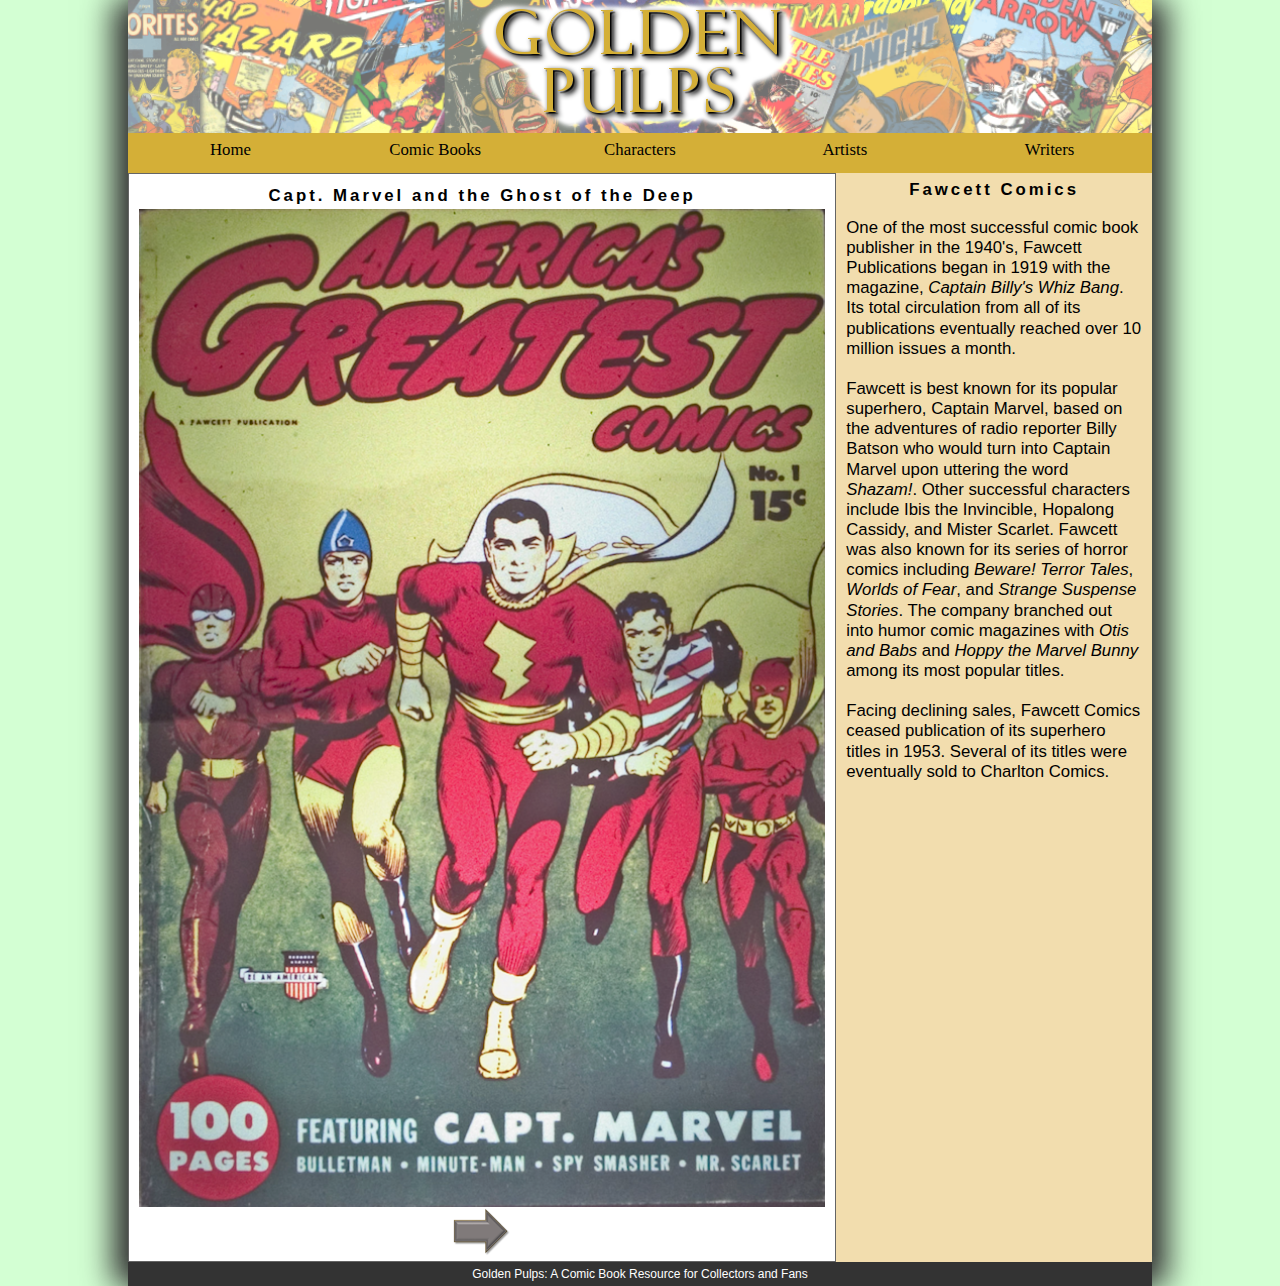
<file: index.html>
<!DOCTYPE html>
<html>
<head>
   <!--
          New Perspectives on HTML5 and CSS3, 7th Edition
          Tutorial 5
          Case Problem 1
          
          Ghost of the Deep Cover Page
          Author: Nicolas Catlin
          Date: 02/25/2019
      
          Filename: gp_cover.html
         -->
   
   <title>Ghost of the Deep Cover Page</title>
   <meta charset="utf-8" />
   <meta name="viewport" content="width=device-width, initial-scale=1" />
   <link href="gp_reset.css" rel="stylesheet" media="all" />
   <link href="gp_layout.css" rel="stylesheet" media="screen" />
   <link href="gp_print.css" rel="stylesheet" media="print" />
</head>

<body>
   <header>
      <img src="gp_logo.png" alt="Golden Pulp" />
   </header>
   <nav class="horizontal">
      <ul>
         <li><a href="#">Home</a></li>
         <li><a href="#">Comic Books</a></li>
         <li><a href="#">Characters</a></li>
         <li><a href="#">Artists</a></li>
         <li><a href="#">Writers</a></li>
      </ul>
   </nav>
   
   <section id="sheet">
      <h1>Capt. Marvel and the Ghost of the Deep</h1>
      <img src="gp_panel01.png" class="panel size1" alt="" />
      <footer>
            <a href="gp_page1.html"><img src="gp_next.png" alt="next" /></a>
      </footer>
   </section>
   
   <article>
      <h1>Fawcett Comics</h1>
      <p>One of the most successful comic book publisher in the 1940's, Fawcett Publications 
         began in 1919 with the magazine, <cite>Captain Billy's Whiz Bang</cite>. Its total
         circulation from all of its publications eventually reached over 10 million issues
         a month.</p>
      <p>Fawcett is best known for its popular superhero, Captain Marvel, based on the
         adventures of radio reporter Billy Batson who would turn into Captain Marvel
         upon uttering the word <em>Shazam!</em>. Other successful characters include
         Ibis the Invincible, Hopalong Cassidy, and Mister Scarlet. Fawcett was also known 
         for its series of horror comics including <cite>Beware! Terror Tales</cite>, 
         <cite>Worlds of Fear</cite>, and <cite>Strange Suspense Stories</cite>. The
         company branched out into humor comic magazines with <cite>Otis and Babs</cite> 
         and <cite>Hoppy the Marvel Bunny</cite> among its most popular titles.</p>
      <p>Facing declining sales, Fawcett Comics ceased publication of its superhero
         titles in 1953. Several of its titles were eventually sold to Charlton
         Comics.</p>
   </article>
   
   <footer>
      Golden Pulps: A Comic Book Resource for Collectors and Fans
   </footer>
   
</body>
</html>
</file>
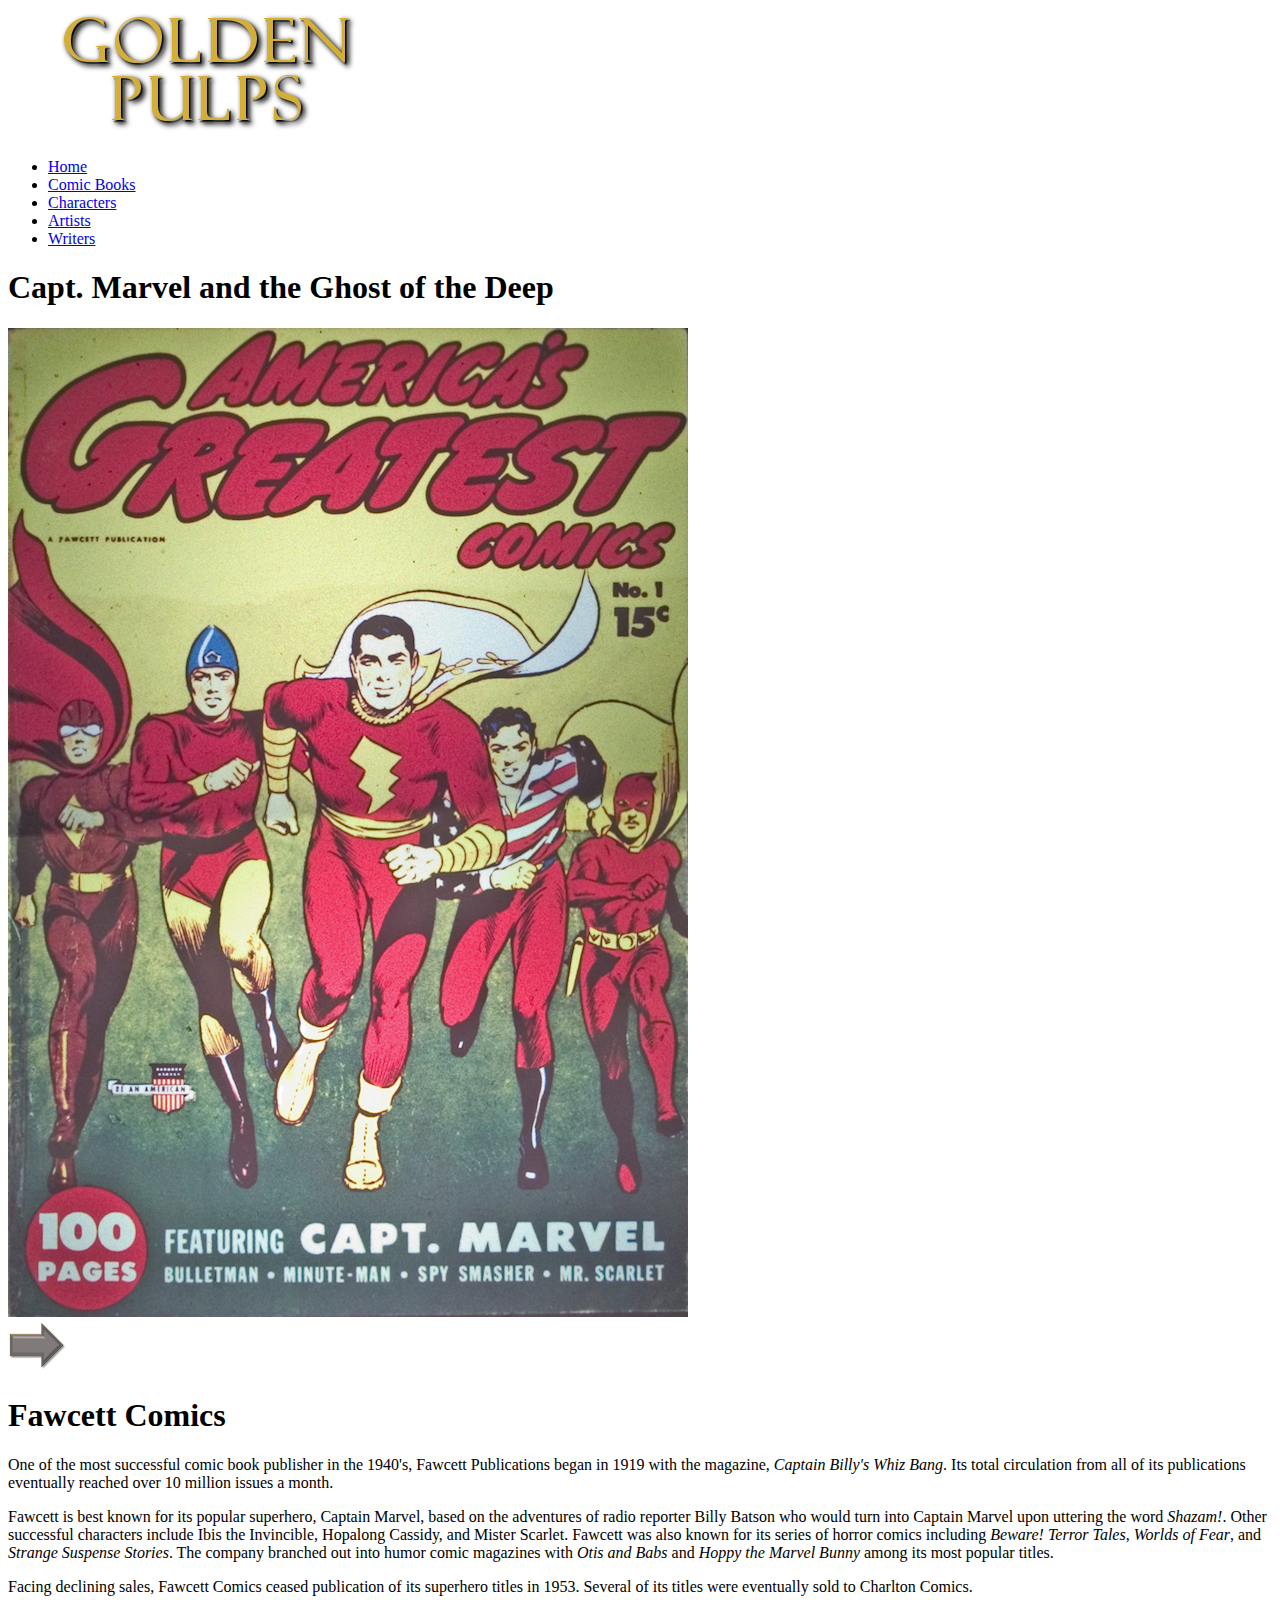
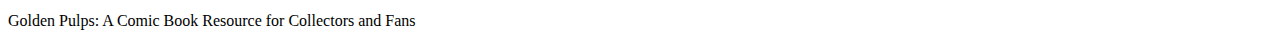
<file: gp_cover_txt.html>
<!DOCTYPE html>
<html>
<head>
   <!--
          New Perspectives on HTML5 and CSS3, 7th Edition
          Tutorial 5
          Case Problem 1
          
          Ghost of the Deep Cover Page
          Author: 
          Date:   
      
          Filename: gp_cover.html
         -->
   
   <title>Ghost of the Deep Cover Page</title>
   <meta charset="utf-8" />
   
</head>

<body>
   <header>
      <img src="gp_logo.png" alt="Golden Pulp" />
   </header>
   <nav class="horizontal">
      <ul>
         <li><a href="#">Home</a></li>
         <li><a href="#">Comic Books</a></li>
         <li><a href="#">Characters</a></li>
         <li><a href="#">Artists</a></li>
         <li><a href="#">Writers</a></li>
      </ul>
   </nav>
   
   <section id="sheet">
      <h1>Capt. Marvel and the Ghost of the Deep</h1>
      <img src="gp_panel01.png" class="panel size1" alt="" />
      <footer>
            <a href="gp_page1.html"><img src="gp_next.png" alt="next" /></a>
      </footer>
   </section>
   
   <article>
      <h1>Fawcett Comics</h1>
      <p>One of the most successful comic book publisher in the 1940's, Fawcett Publications 
         began in 1919 with the magazine, <cite>Captain Billy's Whiz Bang</cite>. Its total
         circulation from all of its publications eventually reached over 10 million issues
         a month.</p>
      <p>Fawcett is best known for its popular superhero, Captain Marvel, based on the
         adventures of radio reporter Billy Batson who would turn into Captain Marvel
         upon uttering the word <em>Shazam!</em>. Other successful characters include
         Ibis the Invincible, Hopalong Cassidy, and Mister Scarlet. Fawcett was also known 
         for its series of horror comics including <cite>Beware! Terror Tales</cite>, 
         <cite>Worlds of Fear</cite>, and <cite>Strange Suspense Stories</cite>. The
         company branched out into humor comic magazines with <cite>Otis and Babs</cite> 
         and <cite>Hoppy the Marvel Bunny</cite> among its most popular titles.</p>
      <p>Facing declining sales, Fawcett Comics ceased publication of its superhero
         titles in 1953. Several of its titles were eventually sold to Charlton
         Comics.</p>
   </article>
   
   <footer>
      Golden Pulps: A Comic Book Resource for Collectors and Fans
   </footer>
   
</body>
</html>
</file>
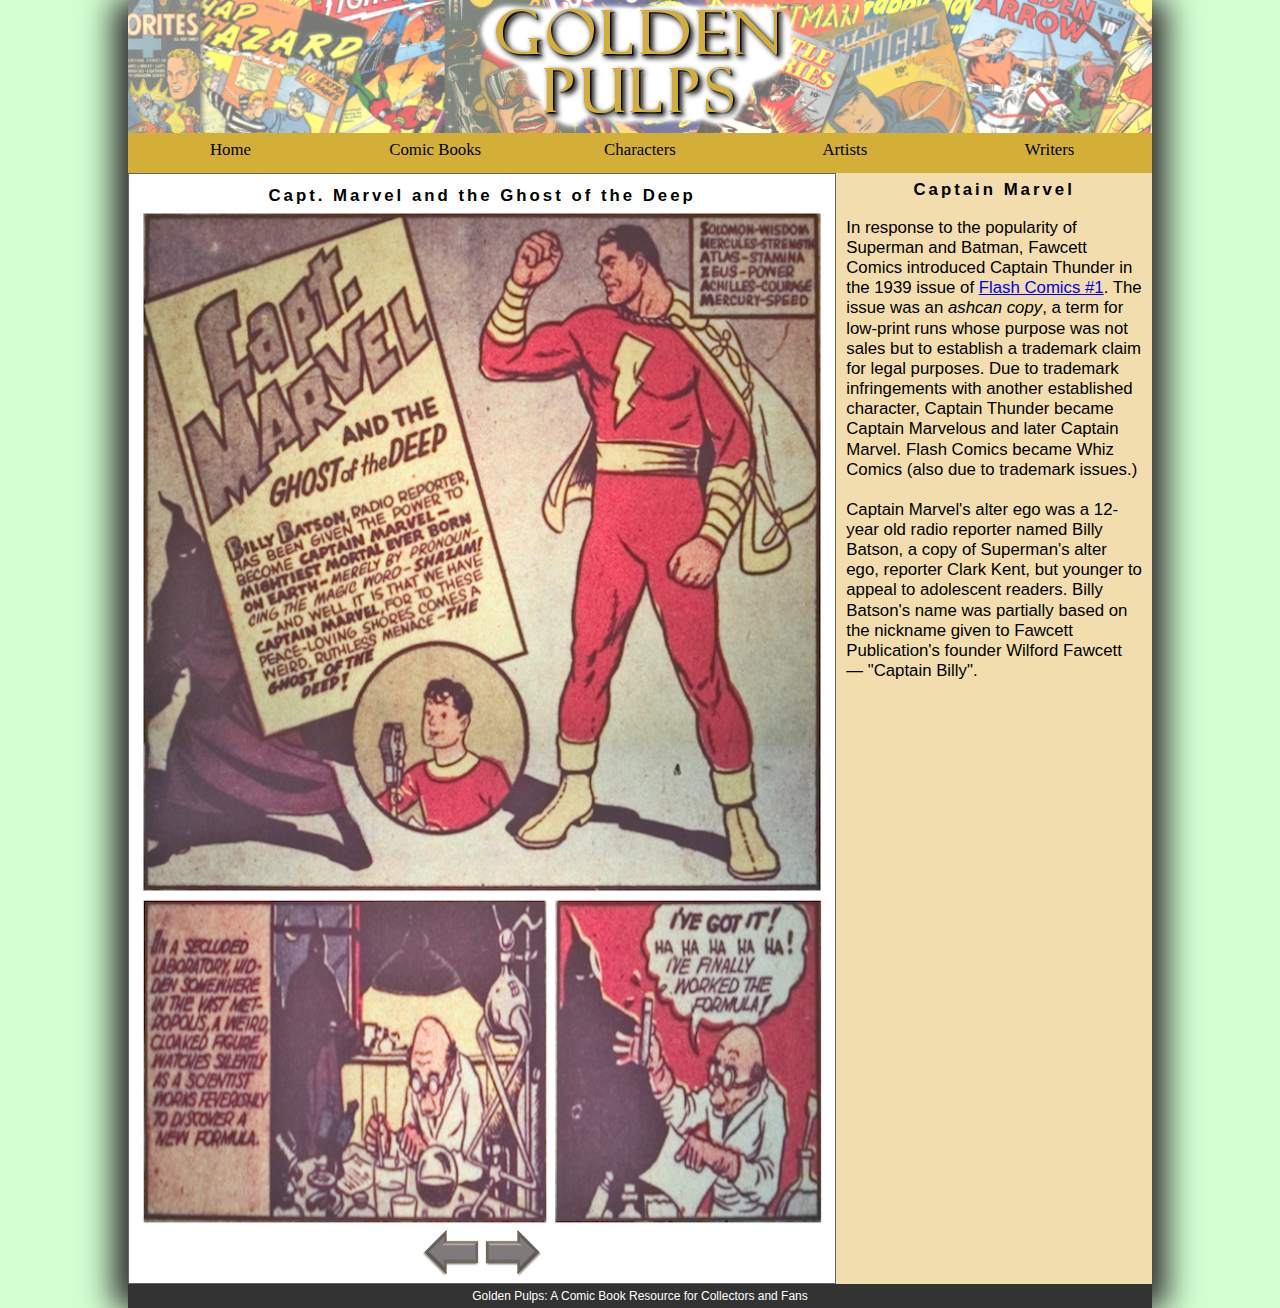
<file: gp_page1.html>
<!DOCTYPE html>
<html>
<head>
   <!--
          New Perspectives on HTML5 and CSS3, 7th Edition
          Tutorial 5
          Case Problem 1
          
          Ghost of the Deep Page 1
          Author: Nicolas Catlin
          Date: 02/25/2019
      
          Filename: gp_page1.html
         -->
   
   <title>Ghost of the Deep Page 1</title>
   <meta charset="utf-8" />
   <meta name="viewport" content="width=device-width, initial-scale=1" />
   <link href="gp_reset.css" rel="stylesheet" media="all" />
   <link href="gp_layout.css" rel="stylesheet" media="screen" />
   <link href="gp_print.css" rel="stylesheet" media="print" />
   </head>

<body>
   <header>
      <img src="gp_logo.png" alt="Golden Pulp" />
   </header>
   
   <nav class="horizontal">
      <ul>
         <li><a href="#">Home</a></li>
         <li><a href="#">Comic Books</a></li>
         <li><a href="#">Characters</a></li>
         <li><a href="#">Artists</a></li>
         <li><a href="#">Writers</a></li>
      </ul>
   </nav>
   
   <section id="sheet">
      <h1>Capt. Marvel and the Ghost of the Deep</h1>
      
      <img src="gp_panel02.png" class="panel size1" alt="" /> 
      <img src="gp_panel03.png" class="panel size2" alt="" /> 
      <img src="gp_panel04.png" class="panel size3" alt="" /> 
      
      <footer>
         <a href="index.html"><img src="gp_prev.png" alt="prev" /></a>
         <a href="gp_page2.html"><img src="gp_next.png" alt="next" /></a>
      </footer>
      
   </section>
     
   <article>
      <h1>Captain Marvel</h1>
      <p>In response to the popularity of Superman and Batman, Fawcett Comics introduced
         Captain Thunder in the 1939 issue of <a href="#">Flash Comics #1</a>. The issue
         was an <em>ashcan copy</em>, a term for low-print runs whose purpose was not sales
         but to establish a trademark claim for legal purposes. Due to trademark infringements 
         with another established character, Captain Thunder became Captain Marvelous and later
         Captain Marvel. Flash Comics became Whiz Comics (also due to trademark issues.)</p>
      <p>Captain Marvel's alter ego was a 12-year old radio reporter named Billy Batson, a
         copy of Superman's alter ego, reporter Clark Kent, but younger to appeal to adolescent
         readers. Billy Batson's name was partially based on the nickname given to Fawcett Publication's
         founder Wilford Fawcett &mdash; "Captain Billy".</p>
   </article>
   
   <footer>
      Golden Pulps: A Comic Book Resource for Collectors and Fans
   </footer>
</body>
</html>
</file>
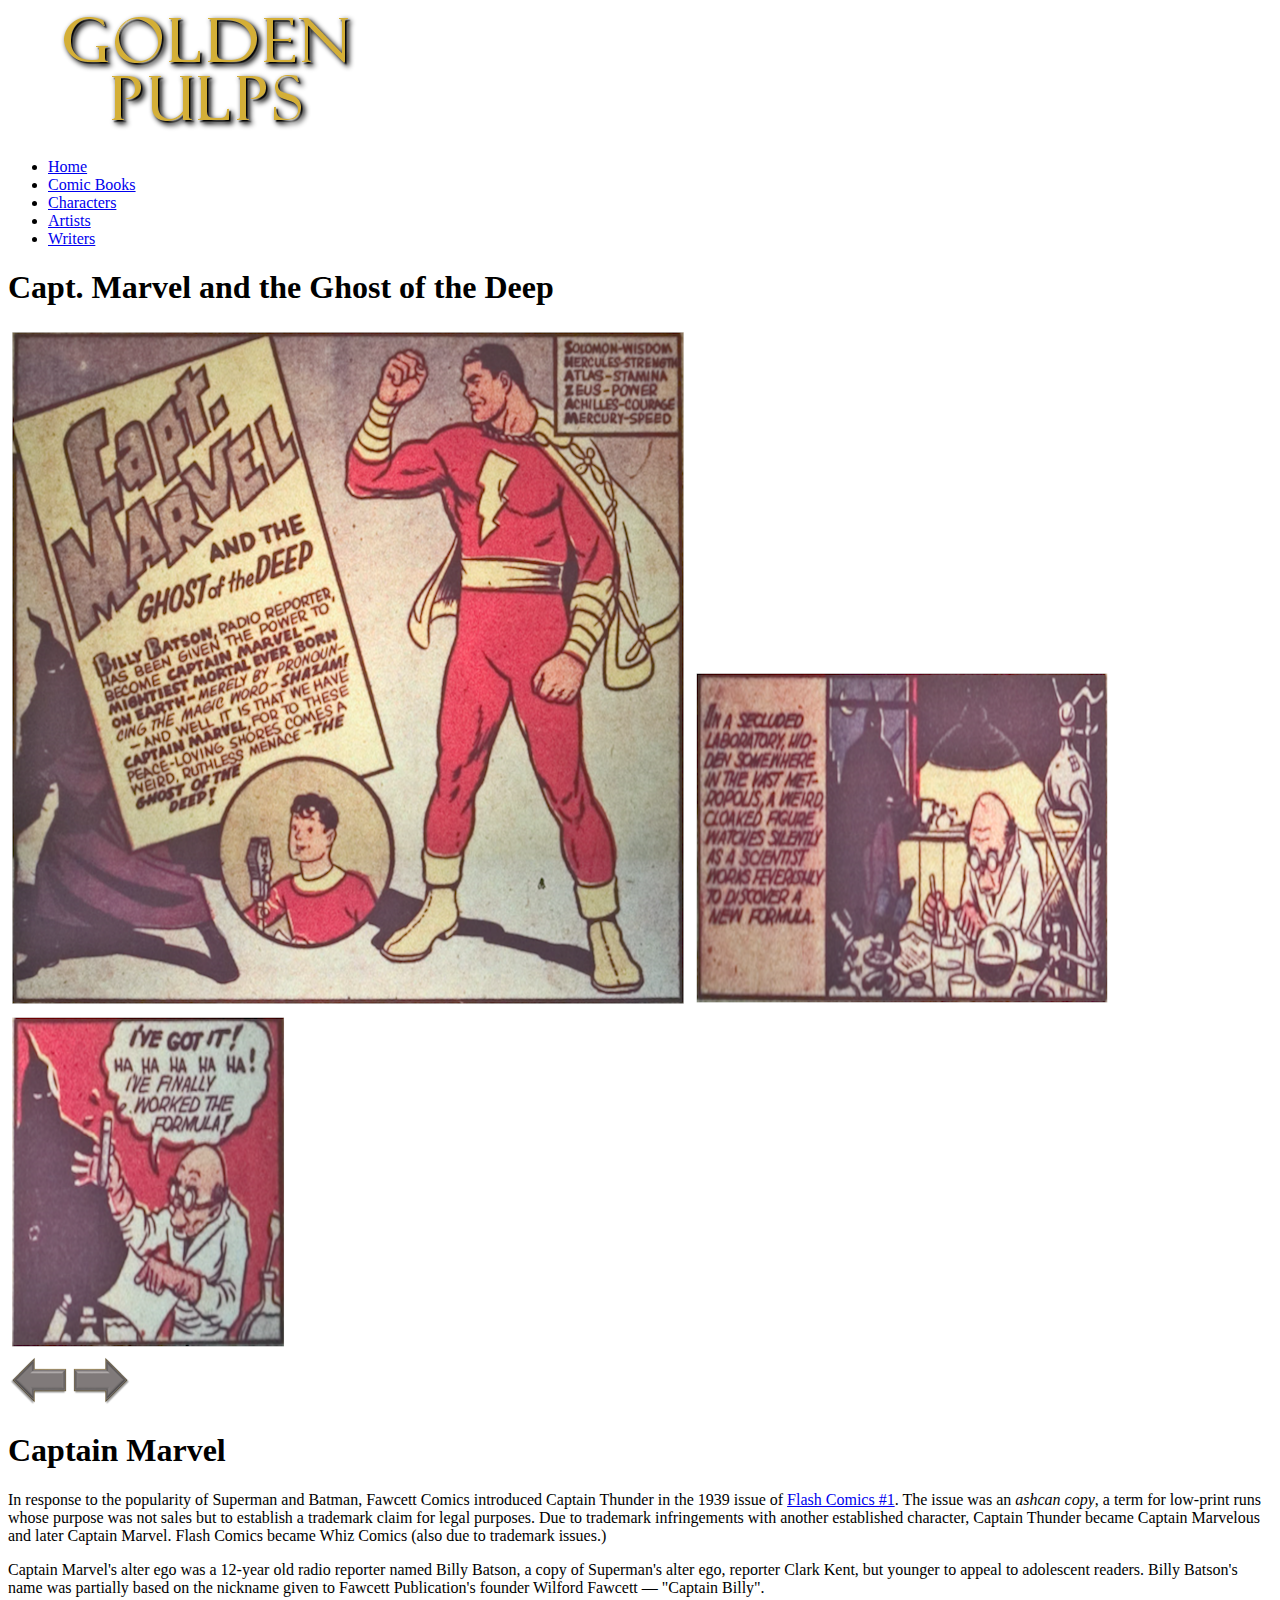
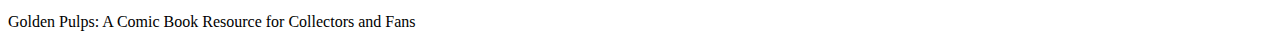
<file: gp_page1_txt.html>
<!DOCTYPE html>
<html>
<head>
   <!--
          New Perspectives on HTML5 and CSS3, 7th Edition
          Tutorial 5
          Case Problem 1
          
          Ghost of the Deep Page 1
          Author: 
          Date:   
      
          Filename: gp_page1.html
         -->
   
   <title>Ghost of the Deep Page 1</title>
   <meta charset="utf-8" />
   </head>

<body>
   <header>
      <img src="gp_logo.png" alt="Golden Pulp" />
   </header>
   
   <nav class="horizontal">
      <ul>
         <li><a href="#">Home</a></li>
         <li><a href="#">Comic Books</a></li>
         <li><a href="#">Characters</a></li>
         <li><a href="#">Artists</a></li>
         <li><a href="#">Writers</a></li>
      </ul>
   </nav>
   
   <section id="sheet">
      <h1>Capt. Marvel and the Ghost of the Deep</h1>
      
      <img src="gp_panel02.png" class="panel size1" alt="" /> 
      <img src="gp_panel03.png" class="panel size2" alt="" /> 
      <img src="gp_panel04.png" class="panel size3" alt="" /> 
      
      <footer>
         <a href="gp_cover.html"><img src="gp_prev.png" alt="prev" /></a>
         <a href="gp_page2.html"><img src="gp_next.png" alt="next" /></a>
      </footer>
      
   </section>
     
   <article>
      <h1>Captain Marvel</h1>
      <p>In response to the popularity of Superman and Batman, Fawcett Comics introduced
         Captain Thunder in the 1939 issue of <a href="#">Flash Comics #1</a>. The issue
         was an <em>ashcan copy</em>, a term for low-print runs whose purpose was not sales
         but to establish a trademark claim for legal purposes. Due to trademark infringements 
         with another established character, Captain Thunder became Captain Marvelous and later
         Captain Marvel. Flash Comics became Whiz Comics (also due to trademark issues.)</p>
      <p>Captain Marvel's alter ego was a 12-year old radio reporter named Billy Batson, a
         copy of Superman's alter ego, reporter Clark Kent, but younger to appeal to adolescent
         readers. Billy Batson's name was partially based on the nickname given to Fawcett Publication's
         founder Wilford Fawcett &mdash; "Captain Billy".</p>
   </article>
   
   <footer>
      Golden Pulps: A Comic Book Resource for Collectors and Fans
   </footer>
</body>
</html>
</file>
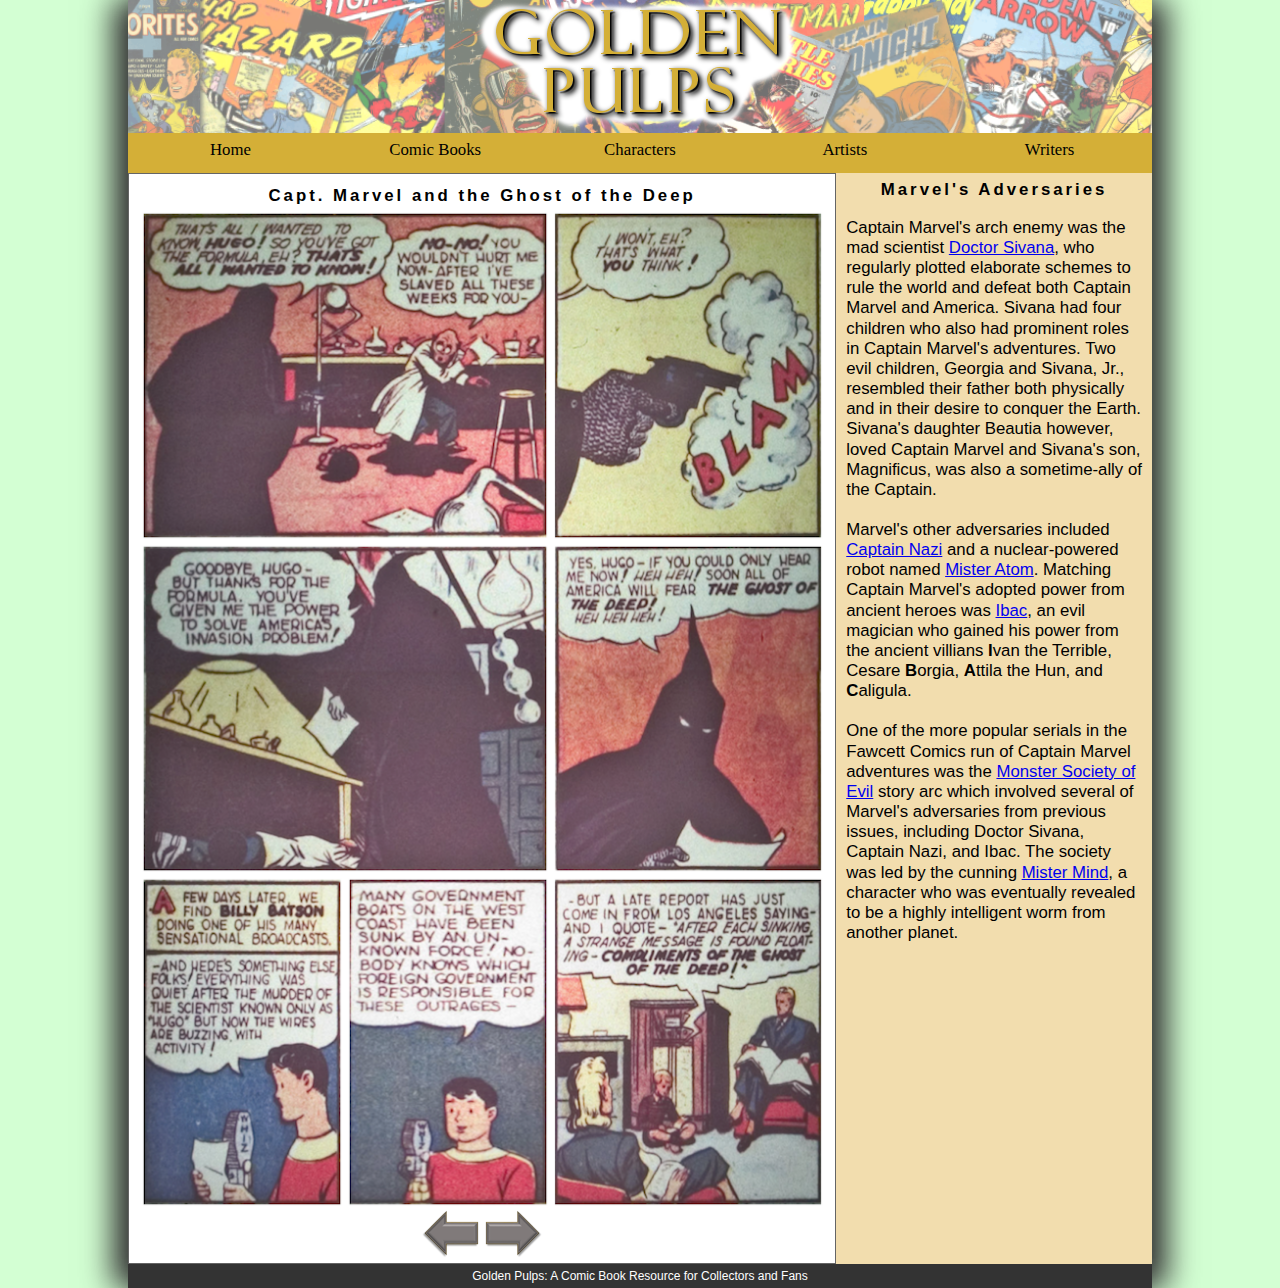
<file: gp_page2.html>
<!DOCTYPE html>
<html>
<head>
   <!--
          New Perspectives on HTML5 and CSS3, 7th Edition
          Tutorial 5
          Case Problem 1
          
          Ghost of the Deep Page 2
          Author: Nicolas Catlin
          Date: 02/25/2019
      
          Filename: gp_page2.html
         -->
   
   <title>Ghost of the Deep Page 2</title>
   <meta charset="utf-8" />
   <meta name="viewport" content="width=device-width, initial-scale=1" />
   <link href="gp_reset.css" rel="stylesheet" media="all" />
   <link href="gp_layout.css" rel="stylesheet" media="screen" />
   <link href="gp_print.css" rel="stylesheet" media="print" />
   </head>

<body>
   <header>
      <img src="gp_logo.png" alt="Golden Pulp" />
   </header>
   
   <nav class="horizontal">
      <ul>
         <li><a href="#">Home</a></li>
         <li><a href="#">Comic Books</a></li>
         <li><a href="#">Characters</a></li>
         <li><a href="#">Artists</a></li>
         <li><a href="#">Writers</a></li>
      </ul>
   </nav>
   
   <section id="sheet">
      <h1>Capt. Marvel and the Ghost of the Deep</h1>
      
      <img src="gp_panel05.png" class="panel size2" alt="" /> 
      <img src="gp_panel06.png" class="panel size3" alt="" /> 
      <img src="gp_panel07.png" class="panel size2" alt="" /> 
      <img src="gp_panel08.png" class="panel size3" alt="" /> 
      <img src="gp_panel09.png" class="panel size4" alt="" /> 
      <img src="gp_panel10.png" class="panel size4" alt="" /> 
      <img src="gp_panel11.png" class="panel size3" alt="" /> 

      
      <footer>
         <a href="gp_page1.html"><img src="gp_prev.png" alt="prev" /></a>
         <a href="gp_page3.html"><img src="gp_next.png" alt="next" /></a>                 
      </footer>
   </section>
   
   <article>
      <h1>Marvel's Adversaries</h1>
      <p>Captain Marvel's arch enemy was the mad scientist <a href="#">Doctor Sivana</a>,
         who regularly plotted elaborate schemes to rule the world and defeat both
         Captain Marvel and America.
         Sivana had four children who also had prominent roles in Captain Marvel's adventures.
         Two evil children, Georgia and Sivana, Jr., resembled their father both physically
         and in their desire to conquer the Earth. Sivana's daughter Beautia however, loved
         Captain Marvel and Sivana's son, Magnificus, was also a sometime-ally of the
         Captain.</p>
      <p>Marvel's other adversaries included <a href="#">Captain Nazi</a> and a nuclear-powered
         robot named <a href="#">Mister Atom</a>. Matching Captain Marvel's adopted power from
         ancient heroes was <a href="#">Ibac</a>, an evil magician who gained his power from
         the ancient villians <strong>I</strong>van the Terrible, Cesare <strong>B</strong>orgia,
         <strong>A</strong>ttila the Hun, and <strong>C</strong>aligula.</p>
      <p>One of the more popular serials in the Fawcett Comics run of Captain Marvel adventures
         was the <a href="#">Monster Society of Evil</a> story arc which involved several
         of Marvel's adversaries from previous issues, including Doctor Sivana, Captain Nazi,
         and Ibac. The society was led by the cunning <a href="#">Mister Mind</a>, a character who was
         eventually revealed to be a highly intelligent worm from another planet.</p>
   </article>
   
   <footer>
      Golden Pulps: A Comic Book Resource for Collectors and Fans
   </footer>
</body>
</html>
</file>
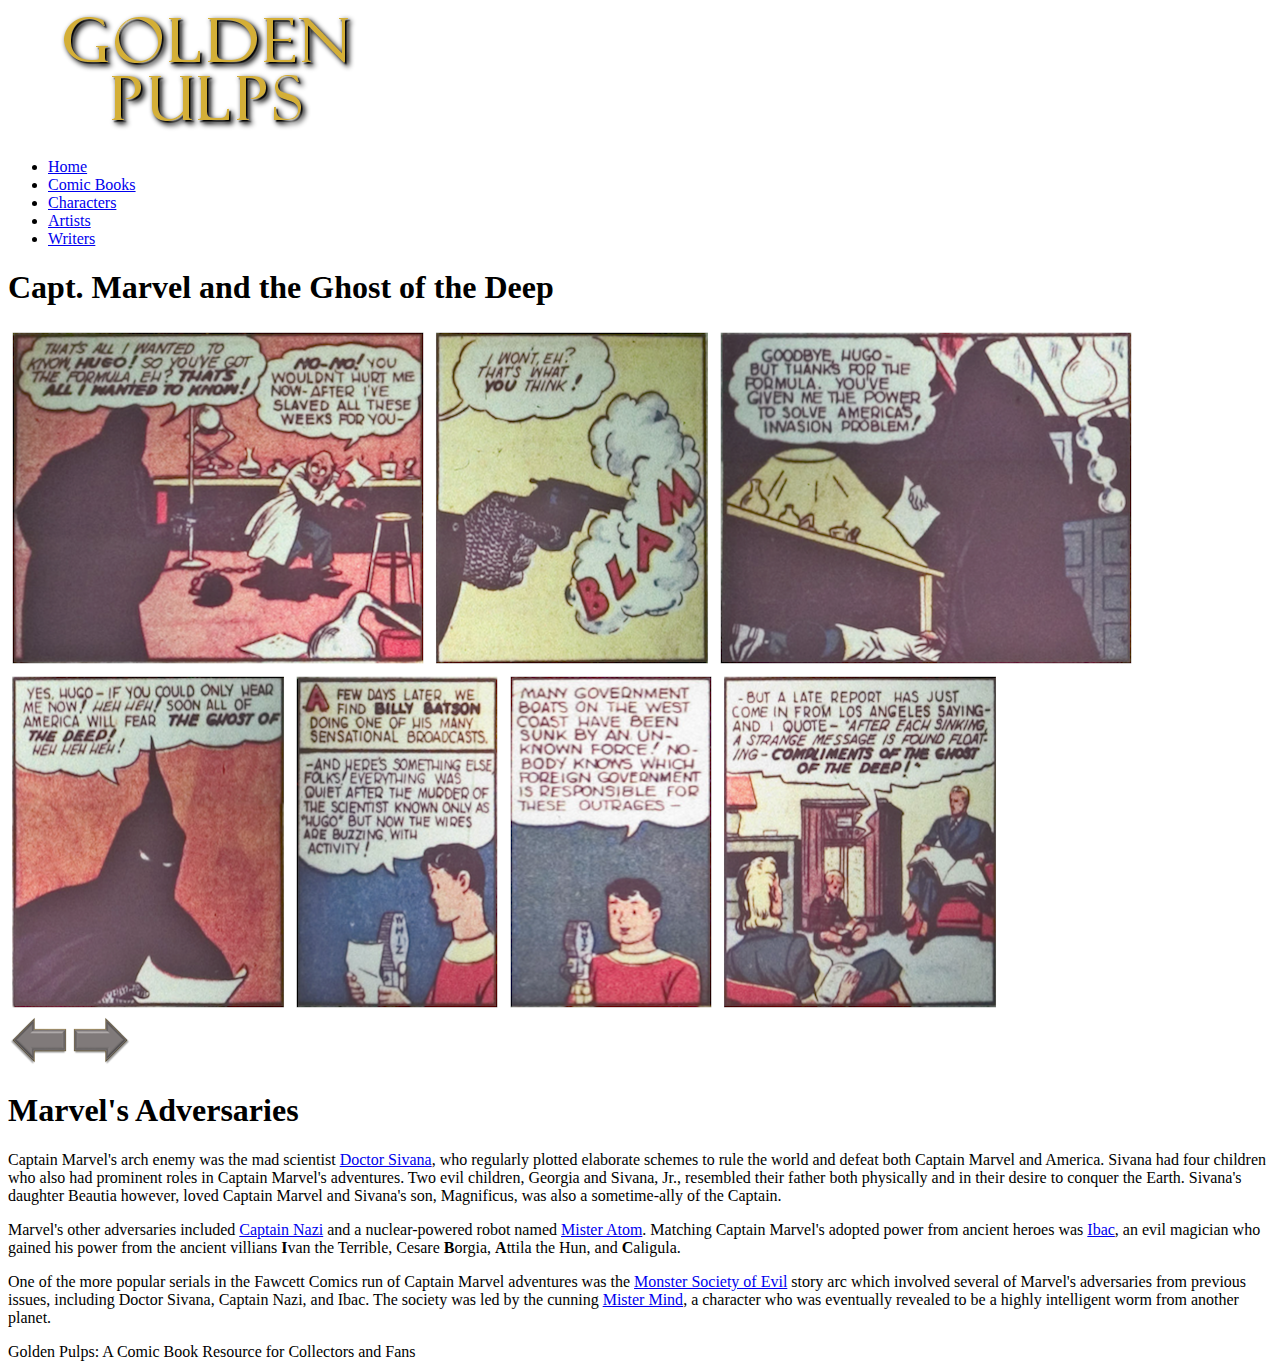
<file: gp_page2_txt.html>
<!DOCTYPE html>
<html>
<head>
   <!--
          New Perspectives on HTML5 and CSS3, 7th Edition
          Tutorial 5
          Case Problem 1
          
          Ghost of the Deep Page 2
          Author: 
          Date:   
      
          Filename: gp_page2.html
         -->
   
   <title>Ghost of the Deep Page 2</title>
   <meta charset="utf-8" />
   </head>

<body>
   <header>
      <img src="gp_logo.png" alt="Golden Pulp" />
   </header>
   
   <nav class="horizontal">
      <ul>
         <li><a href="#">Home</a></li>
         <li><a href="#">Comic Books</a></li>
         <li><a href="#">Characters</a></li>
         <li><a href="#">Artists</a></li>
         <li><a href="#">Writers</a></li>
      </ul>
   </nav>
   
   <section id="sheet">
      <h1>Capt. Marvel and the Ghost of the Deep</h1>
      
      <img src="gp_panel05.png" class="panel size2" alt="" /> 
      <img src="gp_panel06.png" class="panel size3" alt="" /> 
      <img src="gp_panel07.png" class="panel size2" alt="" /> 
      <img src="gp_panel08.png" class="panel size3" alt="" /> 
      <img src="gp_panel09.png" class="panel size4" alt="" /> 
      <img src="gp_panel10.png" class="panel size4" alt="" /> 
      <img src="gp_panel11.png" class="panel size3" alt="" /> 

      
      <footer>
         <a href="gp_page1.html"><img src="gp_prev.png" alt="prev" /></a>
         <a href="gp_page3.html"><img src="gp_next.png" alt="next" /></a>                 
      </footer>
   </section>
   
   <article>
      <h1>Marvel's Adversaries</h1>
      <p>Captain Marvel's arch enemy was the mad scientist <a href="#">Doctor Sivana</a>,
         who regularly plotted elaborate schemes to rule the world and defeat both
         Captain Marvel and America.
         Sivana had four children who also had prominent roles in Captain Marvel's adventures.
         Two evil children, Georgia and Sivana, Jr., resembled their father both physically
         and in their desire to conquer the Earth. Sivana's daughter Beautia however, loved
         Captain Marvel and Sivana's son, Magnificus, was also a sometime-ally of the
         Captain.</p>
      <p>Marvel's other adversaries included <a href="#">Captain Nazi</a> and a nuclear-powered
         robot named <a href="#">Mister Atom</a>. Matching Captain Marvel's adopted power from
         ancient heroes was <a href="#">Ibac</a>, an evil magician who gained his power from
         the ancient villians <strong>I</strong>van the Terrible, Cesare <strong>B</strong>orgia,
         <strong>A</strong>ttila the Hun, and <strong>C</strong>aligula.</p>
      <p>One of the more popular serials in the Fawcett Comics run of Captain Marvel adventures
         was the <a href="#">Monster Society of Evil</a> story arc which involved several
         of Marvel's adversaries from previous issues, including Doctor Sivana, Captain Nazi,
         and Ibac. The society was led by the cunning <a href="#">Mister Mind</a>, a character who was
         eventually revealed to be a highly intelligent worm from another planet.</p>
   </article>
   
   <footer>
      Golden Pulps: A Comic Book Resource for Collectors and Fans
   </footer>
</body>
</html>
</file>
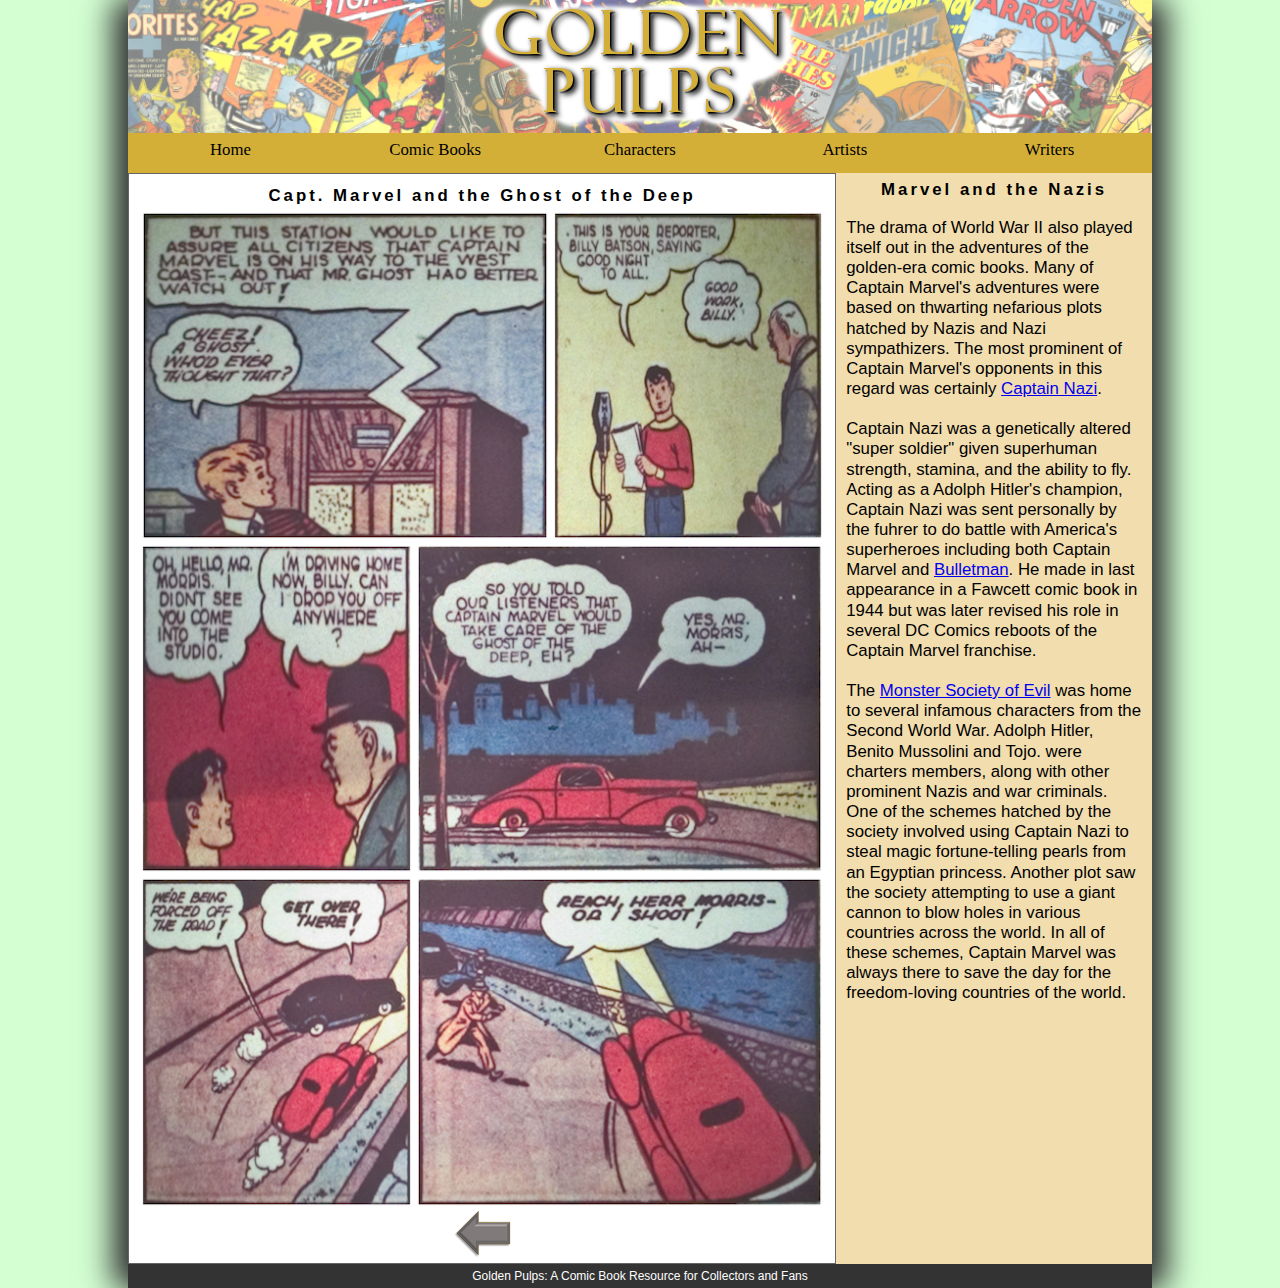
<file: gp_page3.html>
<!DOCTYPE html>
<html>
<head>
   <!--
          New Perspectives on HTML5 and CSS3, 7th Edition
          Tutorial 5
          Case Problem 1
          
          Ghost of the Deep Page 3
          Author: Nicolas Catlin
          Date: 02/25/2019
      
          Filename: gp_page3.html
         -->
   
   <title>Ghost of the Deep Page 3</title>
   <meta charset="utf-8" />
   <meta name="viewport" content="width=device-width, initial-scale=1" />
   <link href="gp_reset.css" rel="stylesheet" media="all" />
   <link href="gp_layout.css" rel="stylesheet" media="screen" />
   <link href="gp_print.css" rel="stylesheet" media="print" />
   </head>

<body>
   <header>
      <img src="gp_logo.png" alt="Golden Pulp" />
   </header>
   
   <nav class="horizontal">
      <ul>
         <li><a href="#">Home</a></li>
         <li><a href="#">Comic Books</a></li>
         <li><a href="#">Characters</a></li>
         <li><a href="#">Artists</a></li>
         <li><a href="#">Writers</a></li>
      </ul>
   </nav>
   
   <section id="sheet">
      <h1>Capt. Marvel and the Ghost of the Deep</h1>
      
      <img src="gp_panel12.png" class="panel size2" alt="" /> 
      <img src="gp_panel13.png" class="panel size3" alt="" /> 
      <img src="gp_panel14.png" class="panel size3" alt="" /> 
      <img src="gp_panel15.png" class="panel size2" alt="" />
      <img src="gp_panel16.png" class="panel size3" alt="" /> 
      <img src="gp_panel17.png" class="panel size2" alt="" /> 
      
      <footer>
         <a href="gp_page2.html"><img src="gp_prev.png" alt="prev" /></a>                 
      </footer>
   </section>
   
   <article>
      <h1>Marvel and the Nazis</h1>
      <p>The drama of World War II also played itself out in the adventures of the golden-era
         comic books. Many of Captain Marvel's adventures were based on thwarting nefarious
         plots hatched by Nazis and Nazi sympathizers. The most prominent of Captain 
         Marvel's opponents in this regard was certainly <a href="#">Captain Nazi</a>.</p>
      <p>Captain Nazi was a genetically altered "super soldier" given superhuman strength,
         stamina, and the ability to fly. Acting as a Adolph Hitler's champion, Captain
         Nazi was sent personally by the fuhrer to do battle with America's superheroes
         including both Captain Marvel and <a href="#">Bulletman</a>. He made in last
         appearance in a Fawcett comic book in 1944 but was later revised his role in
         several DC Comics reboots of the Captain Marvel franchise.</p>
      <p>The <a href="#">Monster Society of Evil</a> was home to several infamous characters
         from the Second World War. Adolph Hitler, Benito Mussolini and Tojo.
         were charters members, along with other prominent Nazis and war criminals. 
         One of the schemes hatched by the society involved using
         Captain Nazi to steal magic fortune-telling pearls from an Egyptian princess.
         Another plot saw the society attempting to use a giant cannon to blow holes in
         various countries across the world. In all of these schemes, Captain Marvel was
         always there to save the day for the freedom-loving countries of the world.</p>
   </article>
   
   <footer>
      Golden Pulps: A Comic Book Resource for Collectors and Fans
   </footer>
</body>
</html>
</file>
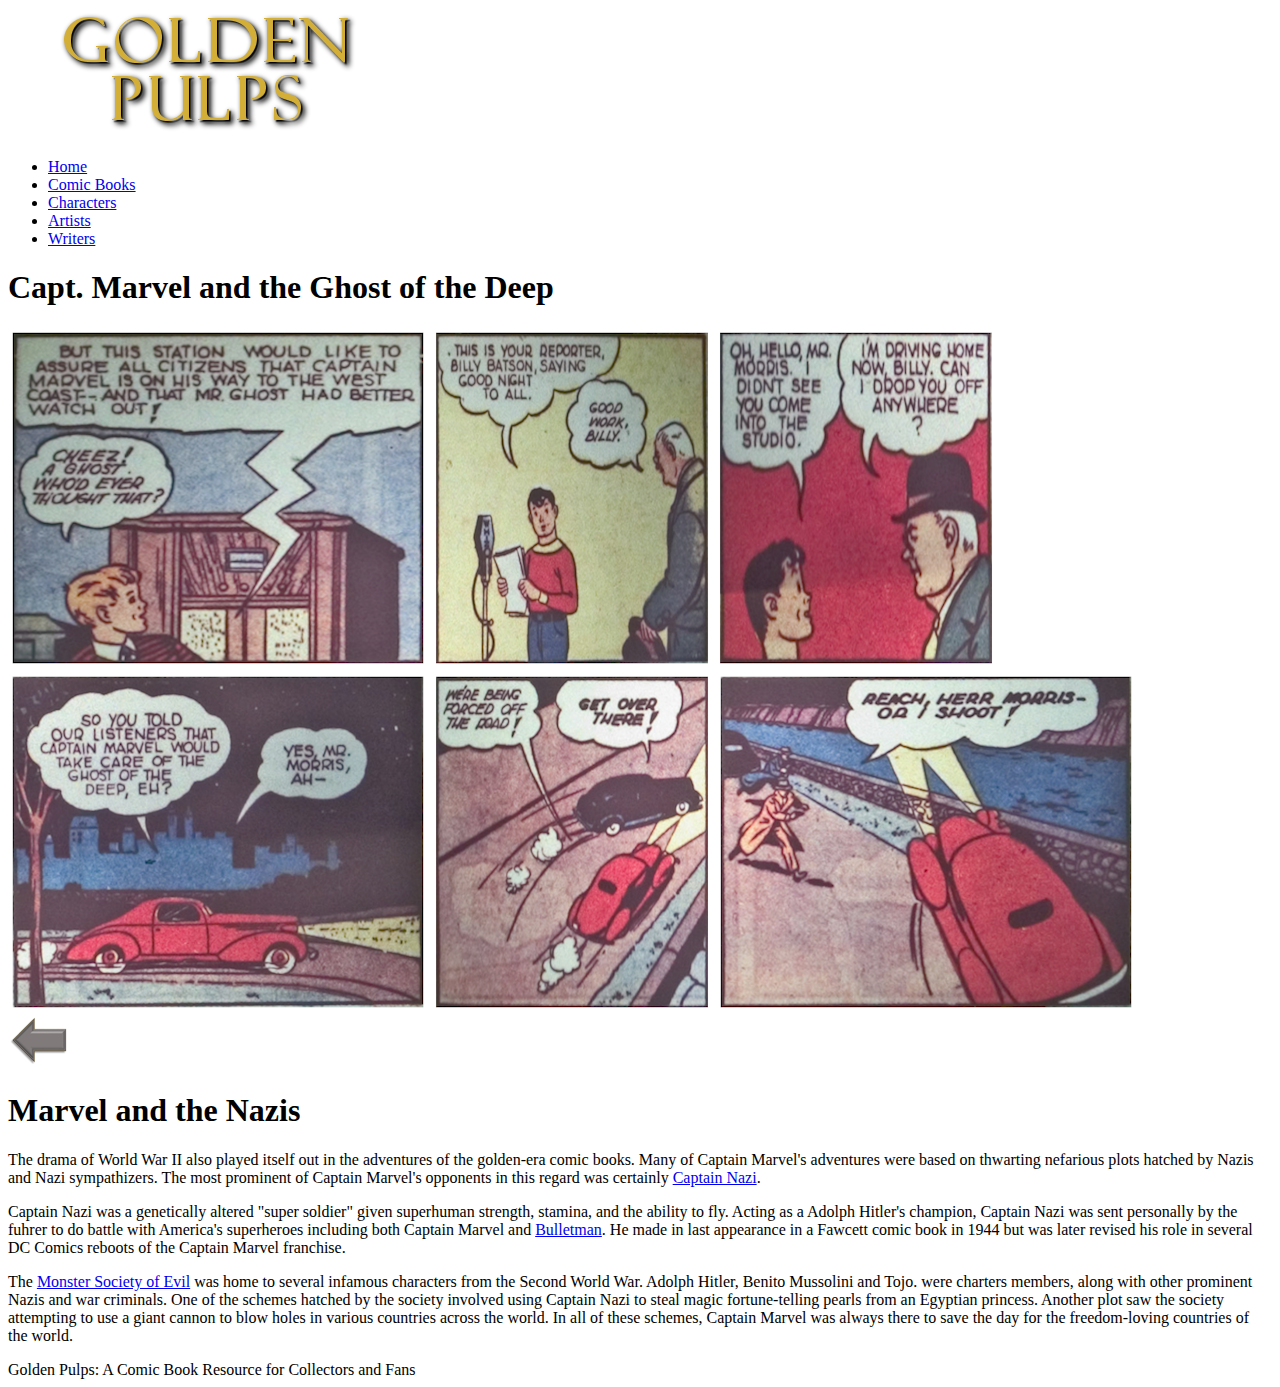
<file: gp_page3_txt.html>
<!DOCTYPE html>
<html>
<head>
   <!--
          New Perspectives on HTML5 and CSS3, 7th Edition
          Tutorial 5
          Case Problem 1
          
          Ghost of the Deep Page 3
          Author: 
          Date:   
      
          Filename: gp_page3.html
         -->
   
   <title>Ghost of the Deep Page 3</title>
   <meta charset="utf-8" />
   </head>

<body>
   <header>
      <img src="gp_logo.png" alt="Golden Pulp" />
   </header>
   
   <nav class="horizontal">
      <ul>
         <li><a href="#">Home</a></li>
         <li><a href="#">Comic Books</a></li>
         <li><a href="#">Characters</a></li>
         <li><a href="#">Artists</a></li>
         <li><a href="#">Writers</a></li>
      </ul>
   </nav>
   
   <section id="sheet">
      <h1>Capt. Marvel and the Ghost of the Deep</h1>
      
      <img src="gp_panel12.png" class="panel size2" alt="" /> 
      <img src="gp_panel13.png" class="panel size3" alt="" /> 
      <img src="gp_panel14.png" class="panel size3" alt="" /> 
      <img src="gp_panel15.png" class="panel size2" alt="" />
      <img src="gp_panel16.png" class="panel size3" alt="" /> 
      <img src="gp_panel17.png" class="panel size2" alt="" /> 
      
      <footer>
         <a href="gp_page2.html"><img src="gp_prev.png" alt="prev" /></a>                 
      </footer>
   </section>
   
   <article>
      <h1>Marvel and the Nazis</h1>
      <p>The drama of World War II also played itself out in the adventures of the golden-era
         comic books. Many of Captain Marvel's adventures were based on thwarting nefarious
         plots hatched by Nazis and Nazi sympathizers. The most prominent of Captain 
         Marvel's opponents in this regard was certainly <a href="#">Captain Nazi</a>.</p>
      <p>Captain Nazi was a genetically altered "super soldier" given superhuman strength,
         stamina, and the ability to fly. Acting as a Adolph Hitler's champion, Captain
         Nazi was sent personally by the fuhrer to do battle with America's superheroes
         including both Captain Marvel and <a href="#">Bulletman</a>. He made in last
         appearance in a Fawcett comic book in 1944 but was later revised his role in
         several DC Comics reboots of the Captain Marvel franchise.</p>
      <p>The <a href="#">Monster Society of Evil</a> was home to several infamous characters
         from the Second World War. Adolph Hitler, Benito Mussolini and Tojo.
         were charters members, along with other prominent Nazis and war criminals. 
         One of the schemes hatched by the society involved using
         Captain Nazi to steal magic fortune-telling pearls from an Egyptian princess.
         Another plot saw the society attempting to use a giant cannon to blow holes in
         various countries across the world. In all of these schemes, Captain Marvel was
         always there to save the day for the freedom-loving countries of the world.</p>
   </article>
   
   <footer>
      Golden Pulps: A Comic Book Resource for Collectors and Fans
   </footer>
</body>
</html>
</file>
<file: gp_layout.css>
@charset "utf-8";

/*
   New Perspectives on HTML5 and CSS3, 7th Edition
   Tutorial 5
   Case Problem 1
   
   Author: Nicolas Catlin
   Date: 02/25/2019
   
   Filename: gp_layout.css

   This file contains the layout styles and media
   queries used with sample pages from the Golden
   Pulps website.

*/


/* Import Basic Design Styles Used on All Screens */

@import url("gp_designs.css");

/* Flex Layout Styles */
body {
	display: -webkit-flex;
	display: flex;
	-webkit-flex-flow: row wrap;
	flex-flow: row wrap;
}
section#sheet {
	flex: 3 1 301px;
}
article {
	flex: 1 3 180px;
}




/* ============================================
	Mobile Devices: 0 - 480 pixels
   ============================================
*/
@media only screen and (max-width: 480px) {
	img.panel {
		width: 100%;
	}
	nav.horizontal {
		-webkit-order: 99;
		order: 99;
	}
	body > footer {
		-webkit-order: 100;
		order: 100;
	}
}



/* ===================================================
	Tablet and Desktop Devices: Greater than 480 pixels
   ===================================================
*/
@media only screen and (min-width: 480px) {
	nav.horizontal ul {
		display: -webkit-flex;
		display: flex;
		-webkit-flex-flow: row nowrap;
		flex-flow: row nowrap;
		height: 40px;
	}
	nav.horizontal li {
		flex: 1 1 auto;
	}
		img.size1 {
		width: 100%;
	}
		img.size2 {
		width: 60%;
	}
		img.size3 {
		width: 40%;
	}
		img.size4 {
		width: 30%;
	}
}
</file>
<file: gp_print.css>
@charset "utf-8";
/*
   New Perspectives on HTML5 and CSS3, 7th Edition
   Tutorial 5
   Case Problem 1
   
   Author: Nicolas Catlin
   Date: 02/25/2019
   
   Filename: gp_print.css

   This file contains the printer styles used with the sample
   comic book pages from Golden Pulps.

*/



/* Hidden Objects */
nav.horizontal, footer, article {
	display: none;
}

/* Comic Book Sheet Styles */
section#sheet {
	width: 6in;
	margin: 0in 0in auto auto;
}
img.size1 {
	width: 5in;
}
img.size2 {
	width: 3in;
}
img.size3 {
	width: 2in;
}
img.size4 {
	width: 1.5in;
}
</file>
